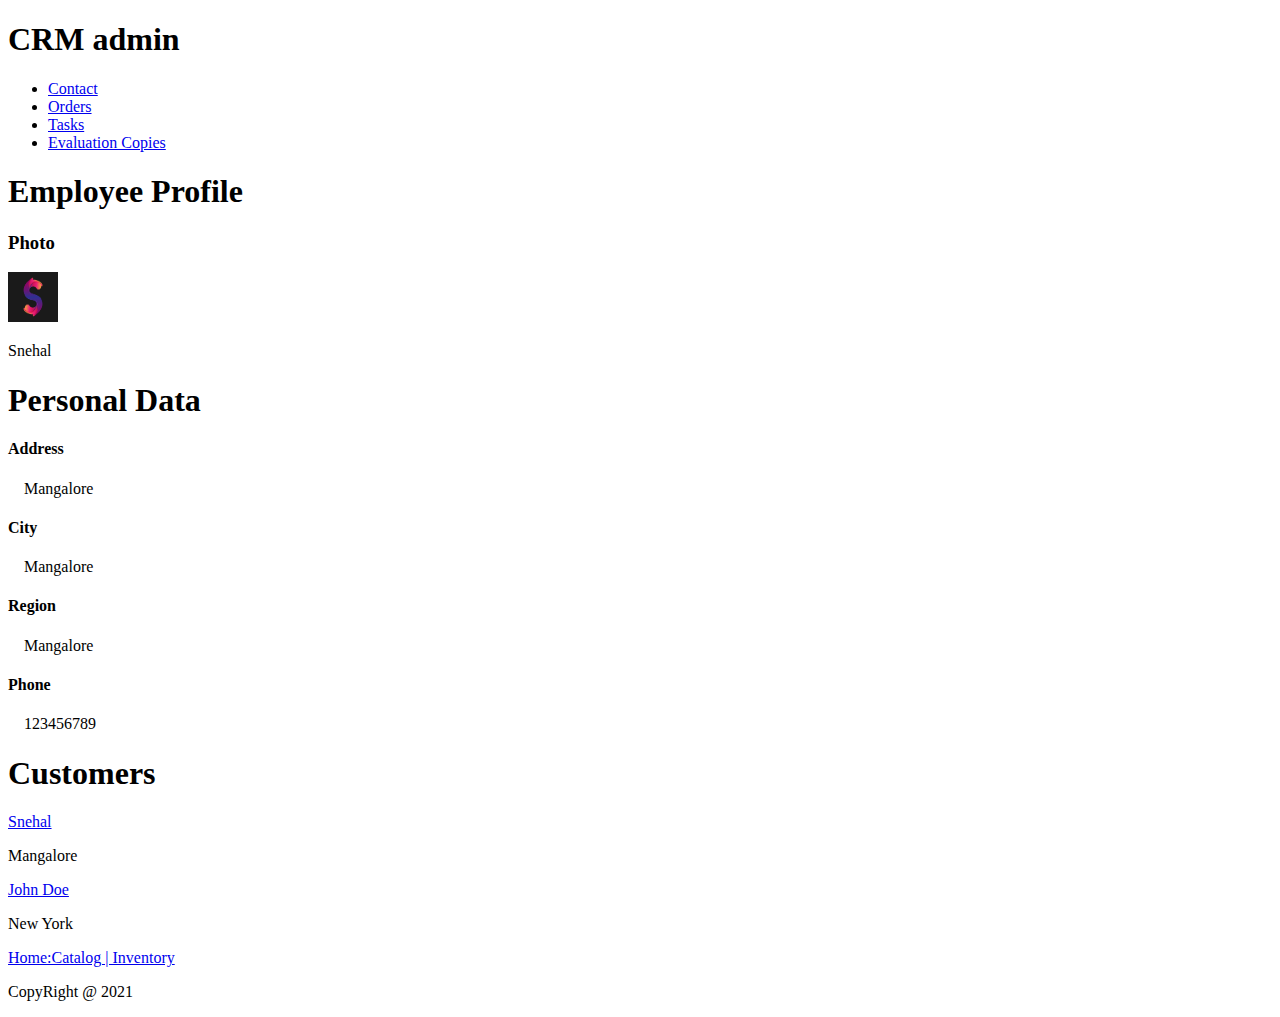
<file: index.html>
<!DOCTYPE html>
<html lang="en">

<head>
    <meta charset="UTF-8">
    <meta http-equiv="X-UA-Compatible" content="IE=edge">
    <meta name="viewport" content="width=device-width, initial-scale=1.0">
    <title>CRM Admin</title>

    <!-- <link rel="stylesheet" href="css/style.css"> -->
    <!-- <link rel="text/javascript" href="js/main.js"> -->
</head>

<body>
    <header>

        <h1>CRM admin</h1>
        <nav role="navigation" id="nav">
            <ul class="nav-ele">
                <li><a href="#">Contact</a> </li>
                <li><a href="#">Orders</a></li>
                <li><a href="#">Tasks</a></li>
                <li><a href="#">Evaluation Copies</a></li>
            </ul>
        </nav>
    </header>

    <section>
        <h1>Employee Profile</h1>
        <h3>Photo</h3>
        <div class="section-right">
            <img src="images/s logo.png" style="width: 50px;height: 50px;" alt="logo_image">
            <p>Snehal</p>
        </div>
    </section>

    <section>
        <h1>Personal Data</h1>
        <div class="section-personal">
            <h4>Address</h4>
            <p>&emsp;Mangalore</p>
        </div>
        <div class="section-personal">
            <h4>City</h4>
            <p>&emsp;Mangalore</p>
        </div>
        <div class="section-personal">
            <h4>Region</h4>
            <p>&emsp;Mangalore</p>
        </div>
        <div class="section-personal">
            <h4>Phone</h4>
            <p>&emsp;123456789</p>
        </div>
    </section>

    <section>
        <h1>Customers</h1>
        <p><a href="#">Snehal</a></p>
        <p>Mangalore</p>
        <p><a href="#">John Doe</a></p>
        <p>New York</p>

    </section>

    <footer>
        <p><a href="#nav">Home:Catalog | Inventory</a></p>
        <p>CopyRight @ 2021</p>
    </footer>
</body>

</html>
</file>
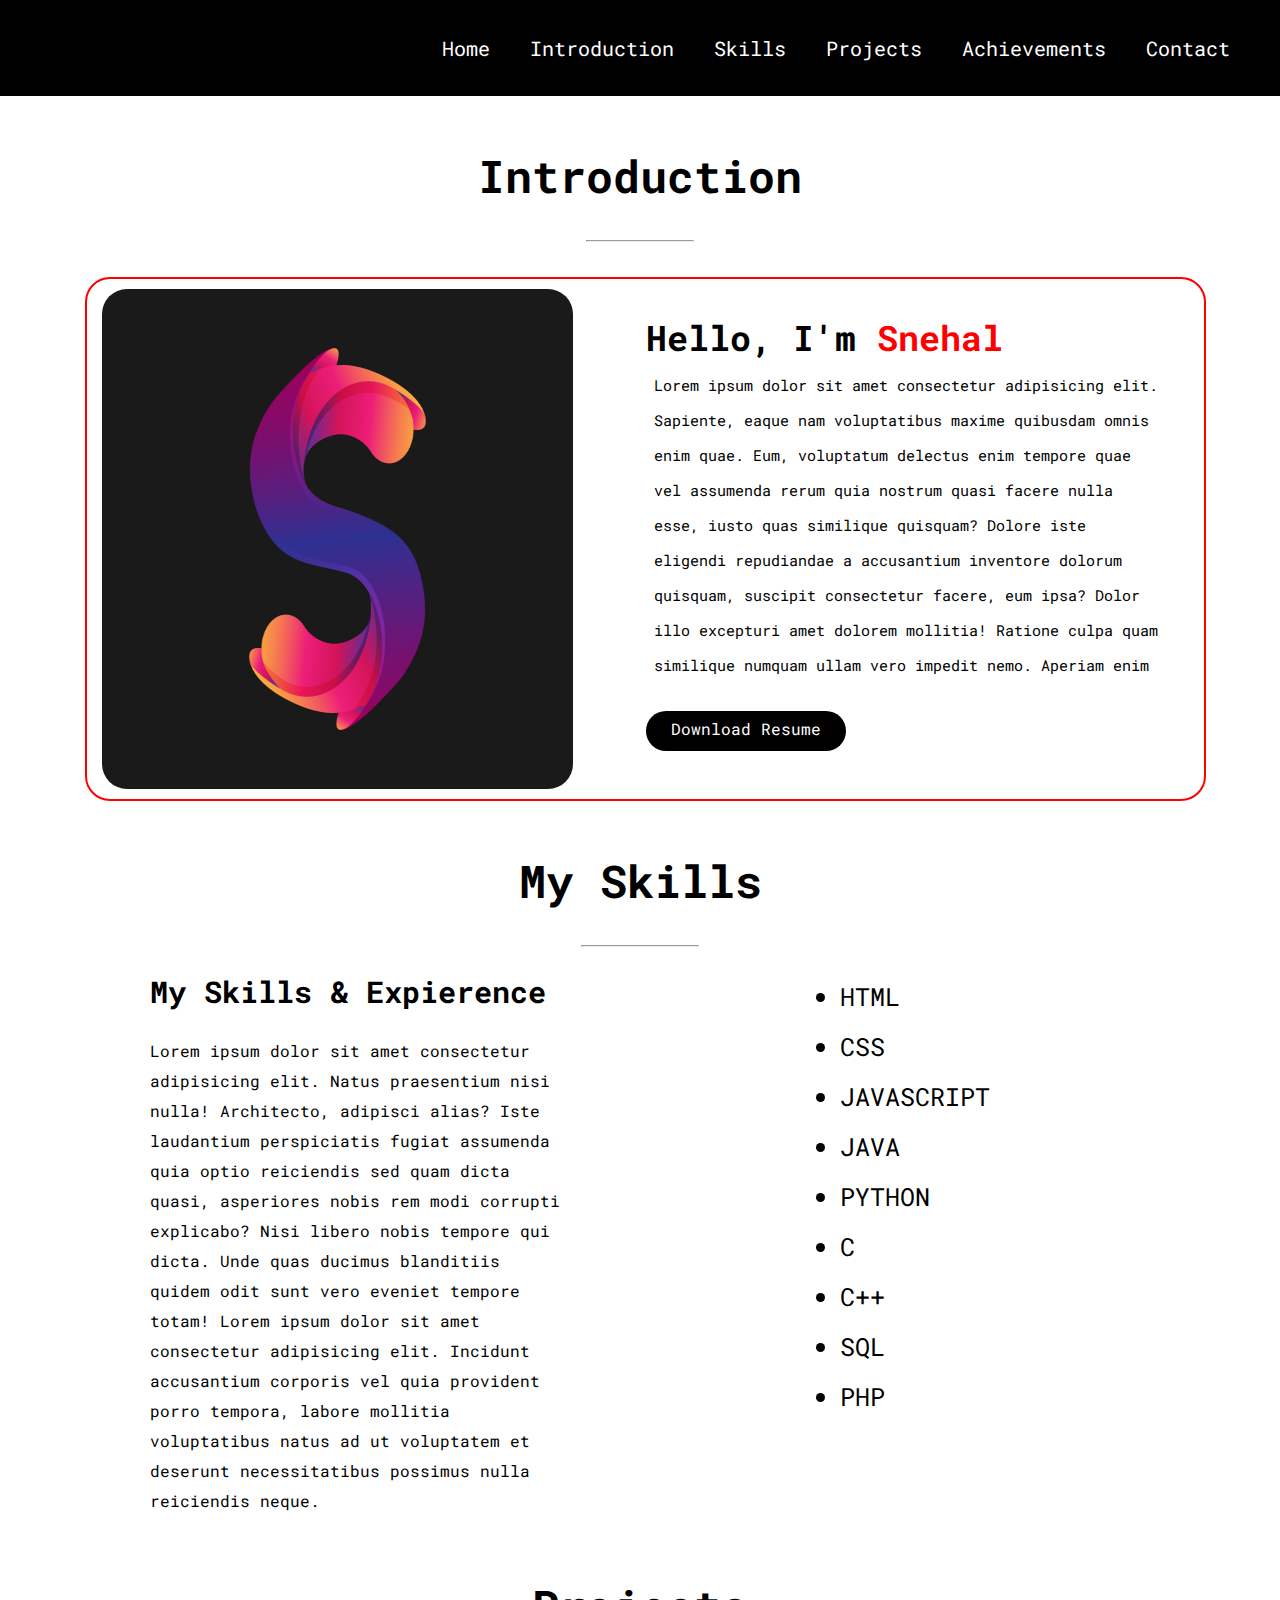
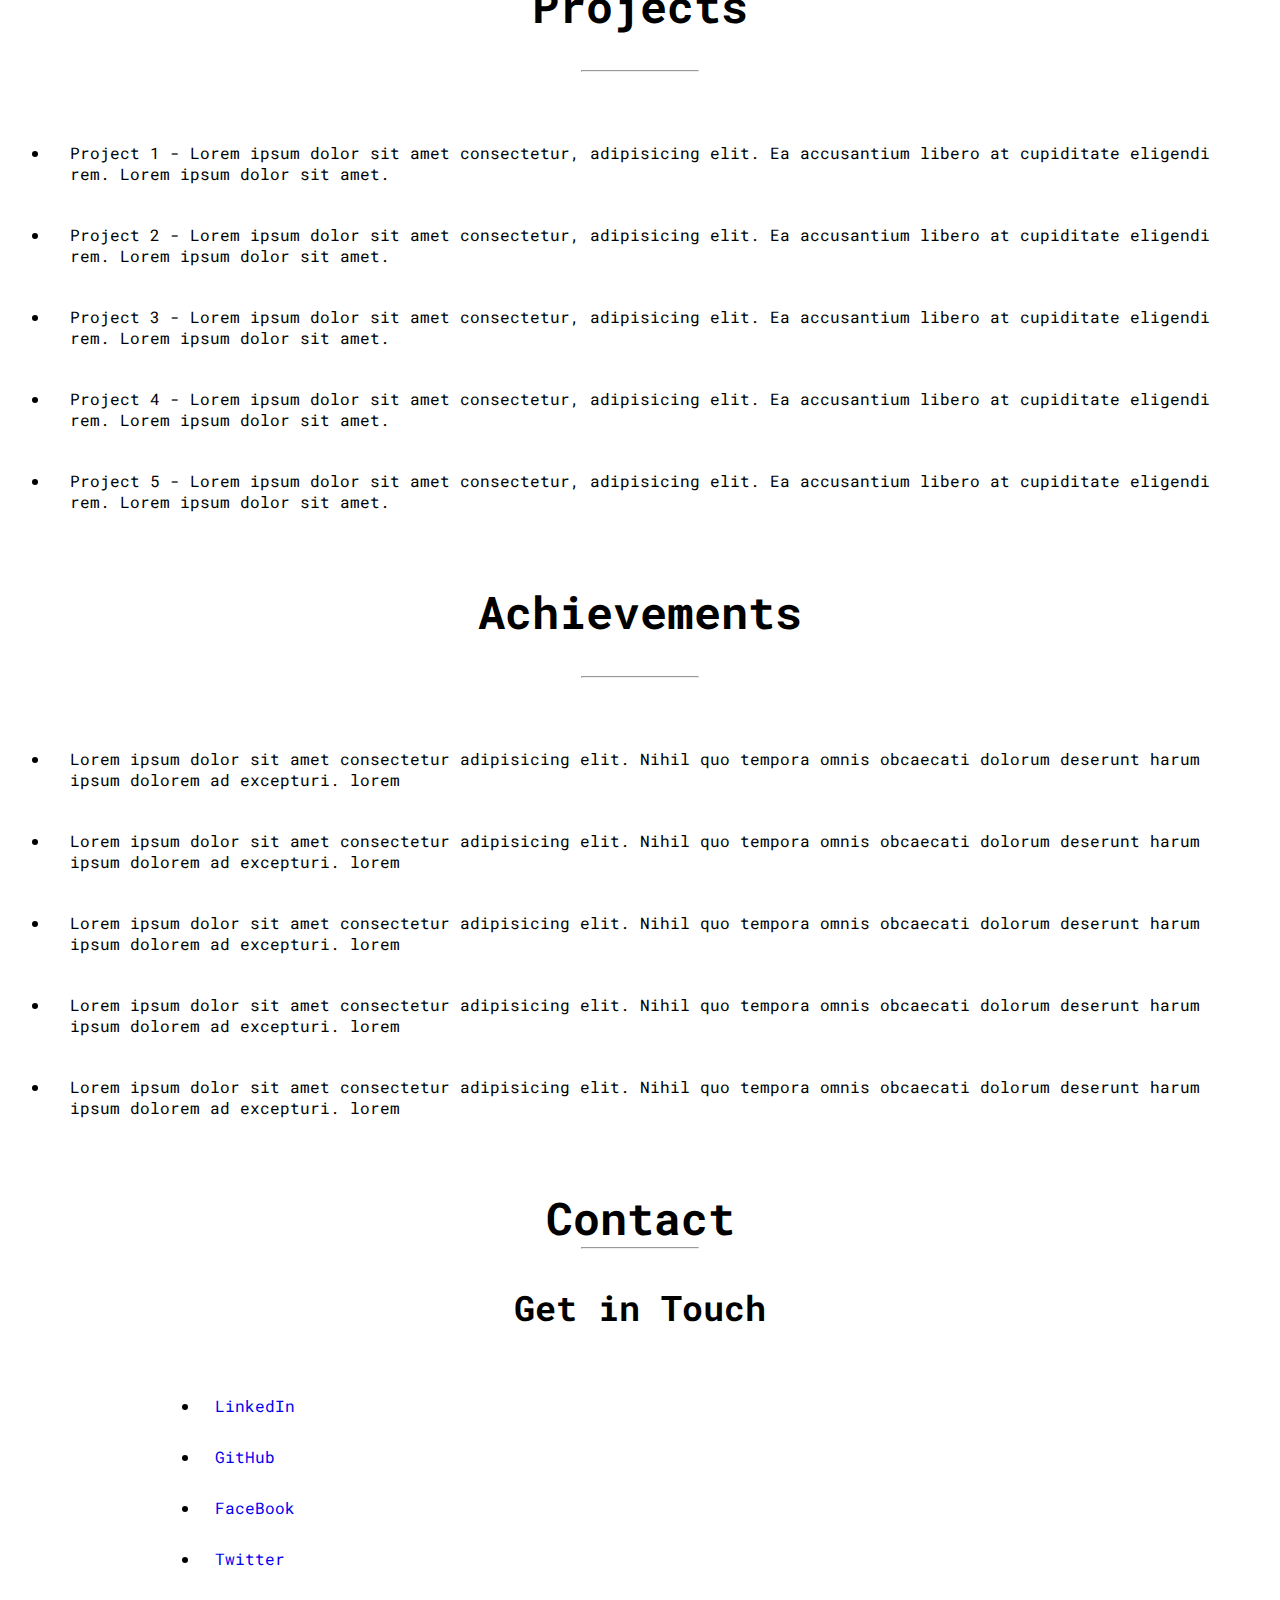
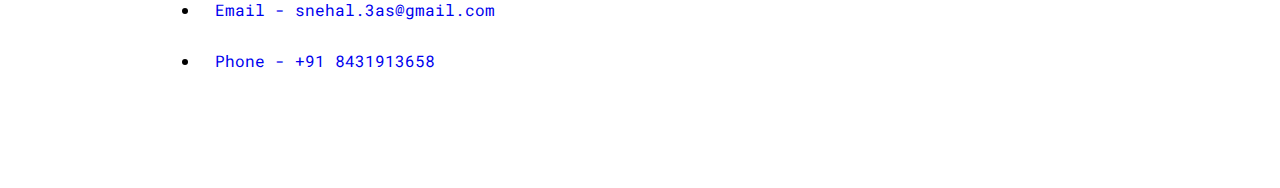
<file: portfolio/index.html>
<!DOCTYPE html>
<html lang="en">

<head>
    <meta charset="UTF-8">
    <meta http-equiv="X-UA-Compatible" content="IE=edge">
    <meta name="viewport" content="width=device-width, initial-scale=1.0">
    <title>Portfolio</title>
    <link rel="stylesheet" href="style.css">
</head>

<body>
    <nav>
        <ul>
            <li><a href="#">Home</a> </li>
            <li><a href="#intro">Introduction</a></li>
            <li><a href="#skills">Skills</a></li>
            <li><a href="#proj">Projects</a></li>
            <li><a href="#achiv">Achievements</a></li>
            <li><a href="#con">Contact</a></li>
        </ul>
    </nav>

    <section id="intro">

        <h1>Introduction</h1>
        <hr>
        <div class="main">

            <div class="left">
                <img src="images/logo.png" alt="image">
            </div>
            <div class="right">
                <h2>Hello, I'm <span> Snehal</span> </h2>
                <p>Lorem ipsum dolor sit amet consectetur adipisicing elit. Sapiente, eaque nam voluptatibus maxime
                    quibusdam omnis enim quae. Eum, voluptatum delectus enim tempore quae vel assumenda rerum quia
                    nostrum quasi facere nulla esse, iusto quas similique quisquam? Dolore iste eligendi repudiandae a
                    accusantium inventore dolorum quisquam, suscipit consectetur facere, eum ipsa? Dolor illo excepturi
                    amet dolorem mollitia! Ratione culpa quam similique numquam ullam vero impedit nemo. Aperiam enim
                </p>
                <div id="resume">

                    <a href="#">Download Resume</a>
                </div>
            </div>
        </div>
    </section>

    <section id="skills">
        <h1>My Skills</h1>
        <hr>
        <div class="skills">

            <div class="skill-left">
                <h2>My Skills & Expierence</h2>
                <p>Lorem ipsum dolor sit amet consectetur adipisicing elit. Natus praesentium nisi nulla! Architecto,
                    adipisci alias? Iste laudantium perspiciatis fugiat assumenda quia optio reiciendis sed quam dicta
                    quasi, asperiores nobis rem modi corrupti explicabo? Nisi libero nobis tempore qui dicta. Unde quas
                    ducimus blanditiis quidem odit sunt vero eveniet tempore totam! Lorem ipsum dolor sit amet
                    consectetur adipisicing elit. Incidunt accusantium corporis vel quia provident porro tempora, labore
                    mollitia voluptatibus natus ad ut voluptatem et deserunt necessitatibus possimus nulla reiciendis
                    neque. </p>
            </div>
            <div class="skill-right">
                <li>HTML</li>
                <li>CSS</li>
                <li>JAVASCRIPT</li>
                <li>JAVA</li>
                <li>PYTHON</li>
                <li>C</li>
                <li>C++</li>
                <li>SQL</li>
                <li>PHP</li>
            </div>
        </div>
    </section>

    <section id="proj">
        <h1>Projects</h1>
        <hr>
        <div class="projects">
            <li>Project 1 - Lorem ipsum dolor sit amet consectetur, adipisicing elit. Ea accusantium libero at
                cupiditate eligendi rem. Lorem ipsum dolor sit amet.</li>
            <li>Project 2 - Lorem ipsum dolor sit amet consectetur, adipisicing elit. Ea accusantium libero at
                cupiditate eligendi rem. Lorem ipsum dolor sit amet.</li>
            <li>Project 3 - Lorem ipsum dolor sit amet consectetur, adipisicing elit. Ea accusantium libero at
                cupiditate eligendi rem. Lorem ipsum dolor sit amet.</li>
            <li>Project 4 - Lorem ipsum dolor sit amet consectetur, adipisicing elit. Ea accusantium libero at
                cupiditate eligendi rem. Lorem ipsum dolor sit amet.</li>
            <li>Project 5 - Lorem ipsum dolor sit amet consectetur, adipisicing elit. Ea accusantium libero at
                cupiditate eligendi rem. Lorem ipsum dolor sit amet.</li>
        </div>

    </section>

    <section id="achiv">
        <h1>Achievements</h1>
        <hr>
        <div class="achiv">
            <li>Lorem ipsum dolor sit amet consectetur adipisicing elit. Nihil quo tempora omnis obcaecati dolorum
                deserunt harum ipsum dolorem ad excepturi. lorem </li>
            <li>Lorem ipsum dolor sit amet consectetur adipisicing elit. Nihil quo tempora omnis obcaecati dolorum
                deserunt harum ipsum dolorem ad excepturi. lorem </li>
            <li>Lorem ipsum dolor sit amet consectetur adipisicing elit. Nihil quo tempora omnis obcaecati dolorum
                deserunt harum ipsum dolorem ad excepturi. lorem </li>
            <li>Lorem ipsum dolor sit amet consectetur adipisicing elit. Nihil quo tempora omnis obcaecati dolorum
                deserunt harum ipsum dolorem ad excepturi. lorem </li>
            <li>Lorem ipsum dolor sit amet consectetur adipisicing elit. Nihil quo tempora omnis obcaecati dolorum
                deserunt harum ipsum dolorem ad excepturi. lorem </li>
        </div>
    </section>



    <footer id="con">
        <h1>Contact</h1>
        <hr>
        <h2>Get in Touch</h2>
        <div class="footer-ele">

            <li><a href="#">LinkedIn</a> </li>
            <li><a href="#">GitHub</a> </li>
            <li><a href="#">FaceBook</a> </li>
            <li><a href="#">Twitter</a> </li>
            <li><a href="#">Email - snehal.3as@gmail.com</a> </li>
            <li><a href="#">Phone - +91 8431913658</a> </li>
        </div>

    </footer>

</body>

</html>
</file>
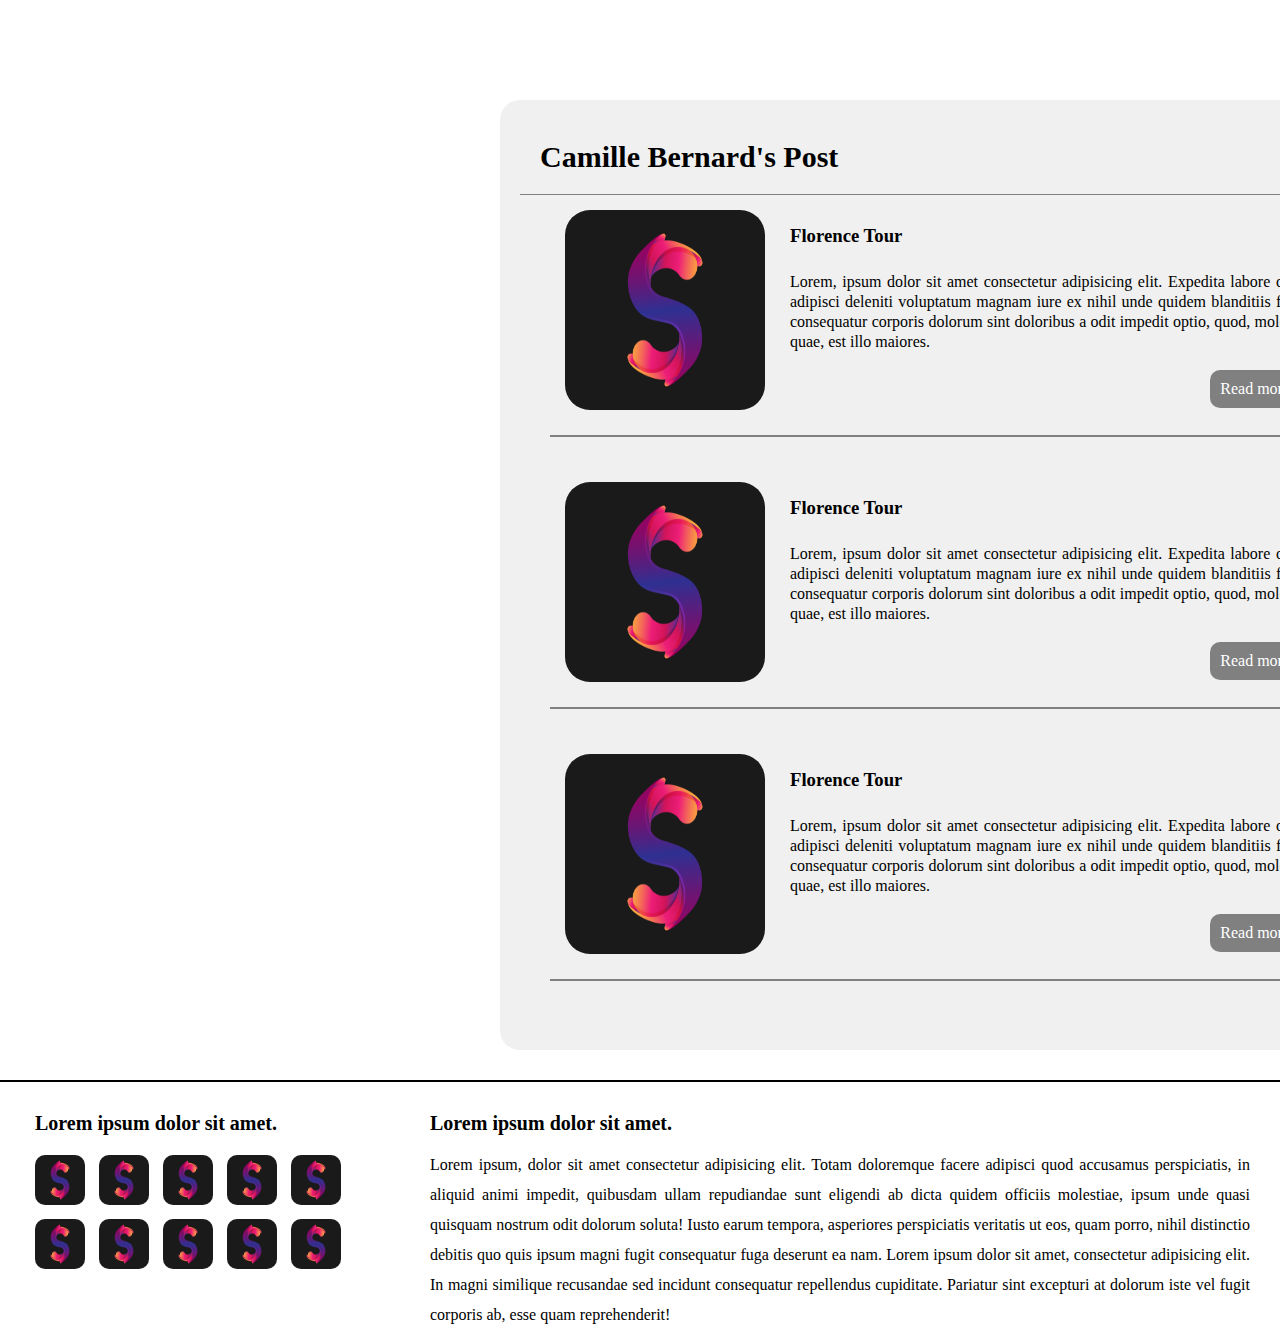
<file: assignment1.html>
<!DOCTYPE html>
<html lang="en">

<head>
    <meta charset="UTF-8">
    <meta http-equiv="X-UA-Compatible" content="IE=edge">
    <meta name="viewport" content="width=device-width, initial-scale=1.0">
    <title>Assignment - 01</title>
    <link rel="stylesheet" href="css/assignment1.css">
</head>

<body>
    <article>
        <h2>Camille Bernard's Post</h2>
        <div>
            <figure>
                <img src="images/s_logo.png" alt="image">
            </figure>
            <div class="side-right">
                <h3>Florence Tour</h3>
                <p>Lorem, ipsum dolor sit amet consectetur adipisicing elit. Expedita labore omnis adipisci deleniti
                    voluptatum magnam iure ex nihil unde quidem blanditiis facere consequatur corporis dolorum sint
                    doloribus a odit impedit optio, quod, molestias quae, est illo maiores.</p>
            </div>

            <a href="assignment1.html">Read more</a>

        </div>
        <div>
            <figure>
                <img src="images/s_logo.png" alt="image">
            </figure>
            <div class="side-right">
                <h3>Florence Tour</h3>
                <p>Lorem, ipsum dolor sit amet consectetur adipisicing elit. Expedita labore omnis adipisci deleniti
                    voluptatum magnam iure ex nihil unde quidem blanditiis facere consequatur corporis dolorum sint
                    doloribus a odit impedit optio, quod, molestias quae, est illo maiores.</p>
            </div>

            <a href="assignment1.html">Read more</a>

        </div>
        <div>
            <figure>
                <img src="images/s_logo.png" alt="image">
            </figure>
            <div class="side-right">
                <h3>Florence Tour</h3>
                <p>Lorem, ipsum dolor sit amet consectetur adipisicing elit. Expedita labore omnis adipisci deleniti
                    voluptatum magnam iure ex nihil unde quidem blanditiis facere consequatur corporis dolorum sint
                    doloribus a odit impedit optio, quod, molestias quae, est illo maiores.</p>
            </div>


            <a href="assignment1.html">Read more</a>

        </div>
    </article>
    <footer>
        <div class="left">
            <h4>Lorem ipsum dolor sit amet.</h4>
            <ul>
                <li><img src="images/s_logo.png" alt=""></li>
                <li><img src="images/s_logo.png" alt=""></li>
                <li><img src="images/s_logo.png" alt=""></li>
                <li><img src="images/s_logo.png" alt=""></li>
                <li><img src="images/s_logo.png" alt=""></li>
            </ul>
            <ul>
                <li><img src="images/s_logo.png" alt=""></li>
                <li><img src="images/s_logo.png" alt=""></li>
                <li><img src="images/s_logo.png" alt=""></li>
                <li><img src="images/s_logo.png" alt=""></li>
                <li><img src="images/s_logo.png" alt=""></li>
            </ul>
        </div>
        <div class="right">
            <h4>Lorem ipsum dolor sit amet.</h4>
            <p>Lorem ipsum, dolor sit amet consectetur adipisicing elit. Totam doloremque facere adipisci quod accusamus perspiciatis, in aliquid animi impedit, quibusdam ullam repudiandae sunt eligendi ab dicta quidem officiis molestiae, ipsum unde quasi quisquam nostrum odit dolorum soluta! Iusto earum tempora, asperiores perspiciatis veritatis ut eos, quam porro, nihil distinctio debitis quo quis ipsum magni fugit consequatur fuga deserunt ea nam. Lorem ipsum dolor sit amet, consectetur adipisicing elit. In magni similique recusandae sed incidunt consequatur repellendus cupiditate. Pariatur sint excepturi at dolorum iste vel fugit corporis ab, esse quam reprehenderit!</p>
        </div>
    </footer>
</body>

</html>
</file>
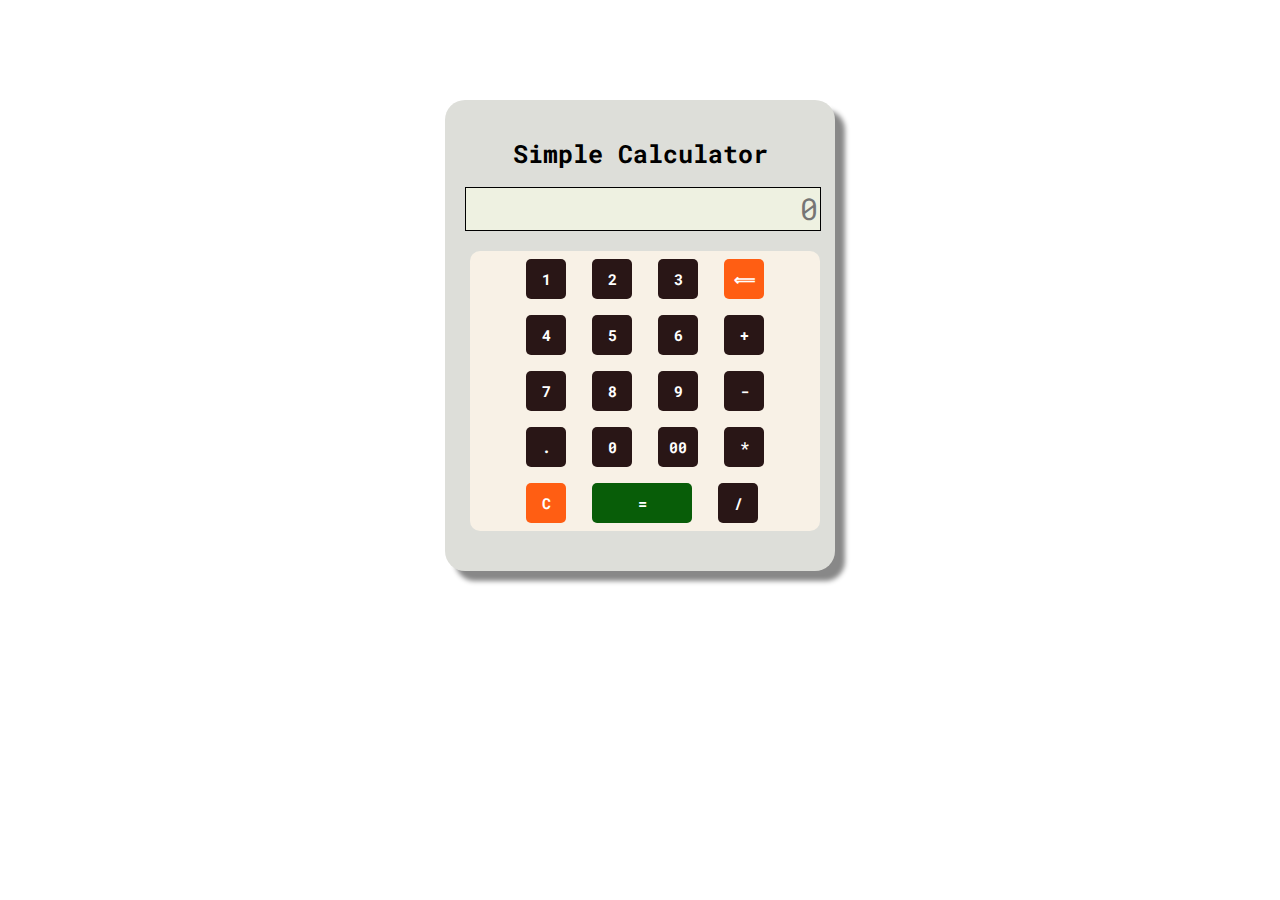
<file: calculator.html>
<!DOCTYPE html>
<html>

<head>
    <title>Simple Calculator</title>
    <meta name="description" />
    <link rel="stylesheet" type="text/css" href="css/calculator.css">
    <script type="text/javascript" src="js/calculator.js"></script>
</head>

<body>

    <div class="container">
        <div class="calc-container">

            <h1>Simple Calculator</h1>

            <input id="box" value="" type="text" placeholder="0"><br/>

            <div class="btn-container">
                <div class="row">
                    <button class="btn" onclick="shownum_display('1')"><strong>1</strong></button>
                    <button class="btn" onclick="shownum_display('2')"><strong>2</strong></button>
                    <button class="btn" onclick="shownum_display('3')"><strong>3</strong></button>
                    <button class="btn cbtn" onclick="delete_num()"><strong>⟸</strong></button>
                </div>
                <div class="row">
                    <button class="btn" onclick="shownum_display('4')"><strong>4</strong></button>
                    <button class="btn" onclick="shownum_display('5')"><strong>5</strong></button>
                    <button class="btn" onclick="shownum_display('6')"><strong>6</strong></button>
                    <button class="btn" onclick="shownum_display('+')"><strong>+</strong></button>
                </div>
                <div class="row">
                    <button class="btn" onclick="shownum_display('7')"><strong>7</strong></button>
                    <button class="btn" onclick="shownum_display('8')"><strong>8</strong></button>
                    <button class="btn" onclick="shownum_display('9')"><strong>9</strong></button>
                    <button class="btn" onclick="shownum_display('-')"><strong>-</strong></button>
                </div>
                <div class="row">
                    <button class="btn" onclick="shownum_display('.')"><strong>.</strong></button>
                    <button class="btn" onclick="shownum_display('0')"><strong>0</strong></button>
                    <button class="btn" onclick="shownum_display('00')"><strong>00</strong></button>
                    <button class="btn" onclick="shownum_display('*')"><strong>*</strong></button>

                </div>
                <div class="row">
                    <button class="btn cbtn" onclick="clear_btn()"><strong>C</strong></button>
                    <button class="btn solvebtn" onclick="solve_result()"><strong>=</strong></button>
                    <button class="btn" onclick="shownum_display('/')"><strong>/</strong></button>
                </div>

            </div>


        </div>
    </div>

</body>

</html>
</file>
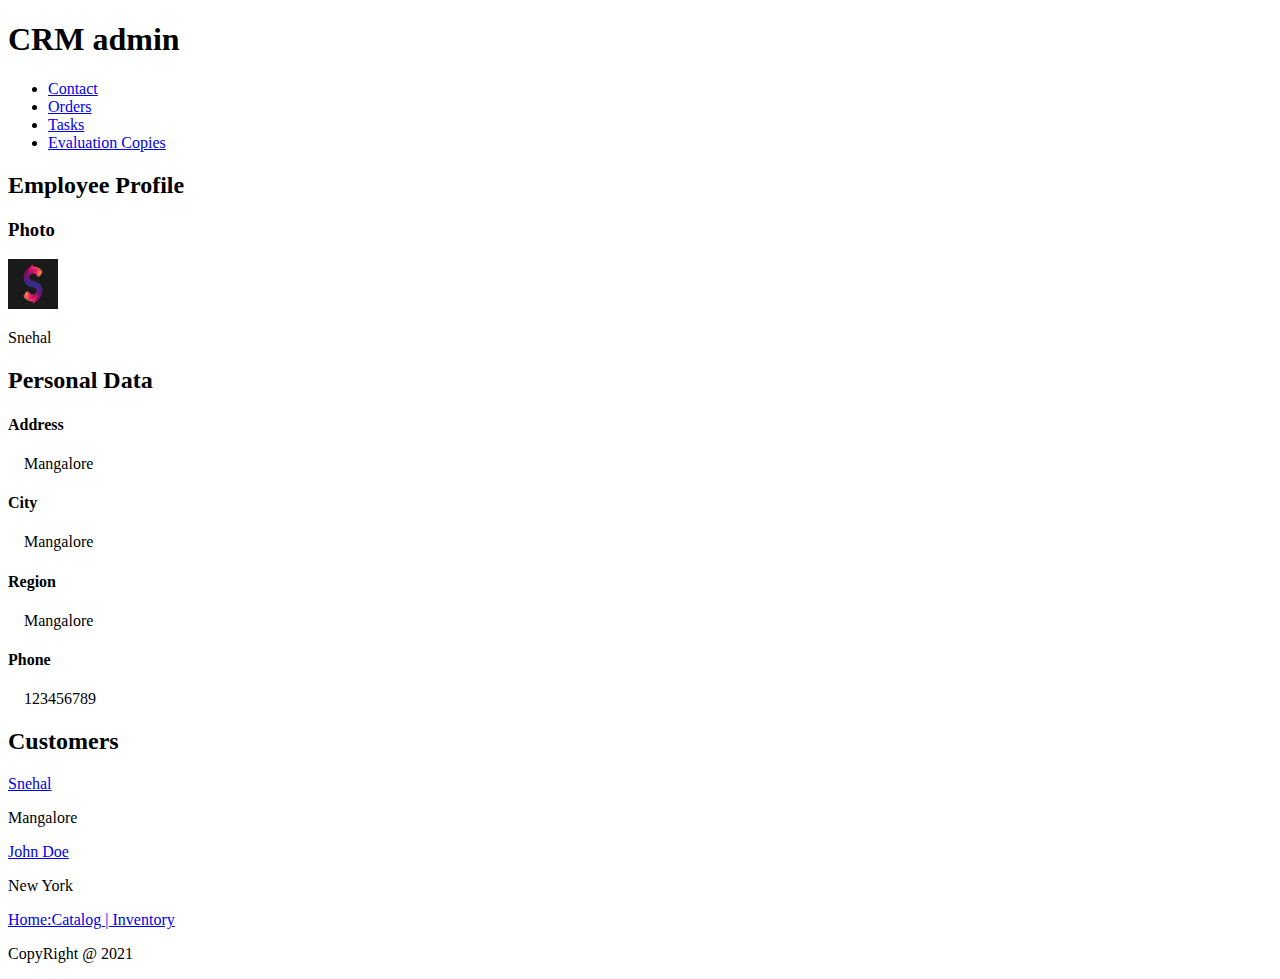
<file: first.html>
<!DOCTYPE html>
<html lang="en">

<head>
    <meta charset="UTF-8">
    <meta http-equiv="X-UA-Compatible" content="IE=edge">
    <meta name="viewport" content="width=device-width, initial-scale=1.0">
    <title>CRM Admin</title>

    <!-- <link rel="stylesheet" href="css/style.css"> -->
    <!-- <link rel="text/javascript" href="js/main.js"> -->
</head>

<body>
    <header>

        <h1>CRM admin</h1>
        <nav >
            <ul class="nav-ele">
                <li><a href="#">Contact</a> </li>
                <li><a href="#">Orders</a></li>
                <li><a href="#">Tasks</a></li>
                <li><a href="#">Evaluation Copies</a></li>
            </ul>
        </nav>
    </header>

    <section>
        <h2>Employee Profile</h2>
        <h3>Photo</h3>
        <div class="section-right">
            <img src="images/s_logo.png" style="width: 50px;height: 50px;" alt="logo_image">
            <p>Snehal</p>
        </div>
    </section>

    <section>
        <h2>Personal Data</h2>
        <div class="section-personal">
            <h4>Address</h4>
            <p>&emsp;Mangalore</p>
        </div>
        <div class="section-personal">
            <h4>City</h4>
            <p>&emsp;Mangalore</p>
        </div>
        <div class="section-personal">
            <h4>Region</h4>
            <p>&emsp;Mangalore</p>
        </div>
        <div class="section-personal">
            <h4>Phone</h4>
            <p>&emsp;123456789</p>
        </div>
    </section>

    <section>
        <h2>Customers</h2>
        <p><a href="#">Snehal</a></p>
        <p>Mangalore</p>
        <p><a href="#">John Doe</a></p>
        <p>New York</p>

    </section>

    <footer>
        <p><a href="#nav">Home:Catalog | Inventory</a></p>
        <p>CopyRight @ 2021</p>
    </footer>
</body>

</html>
</file>
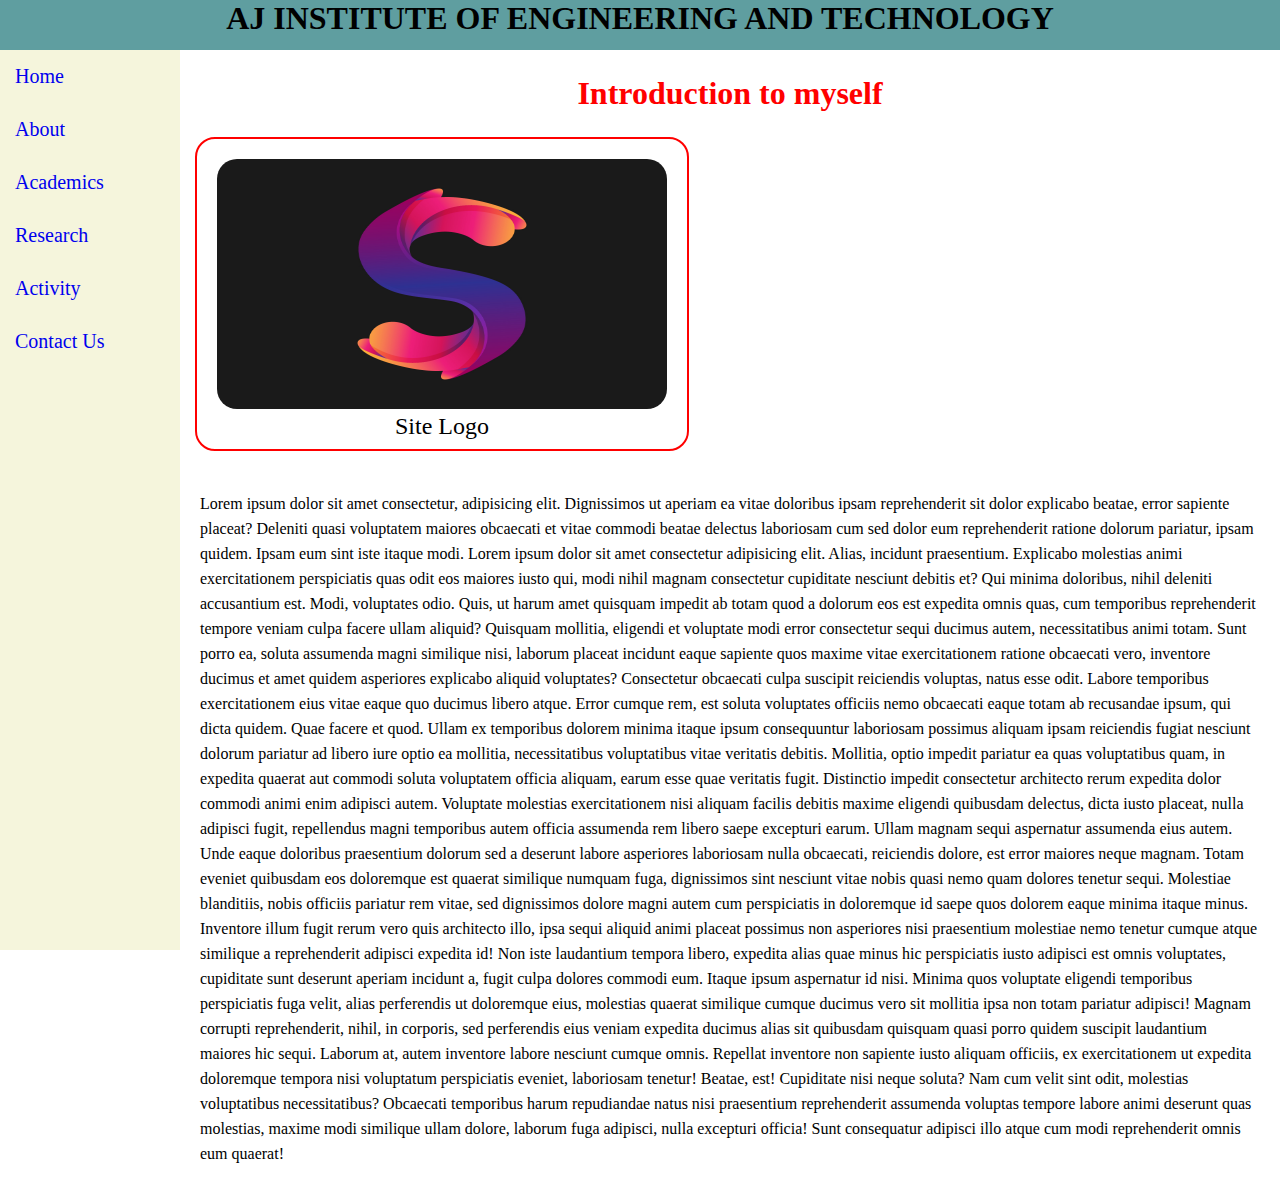
<file: grid.html>
<!DOCTYPE html>
<html lang="en">
<head>
    <meta charset="UTF-8">
    <meta http-equiv="X-UA-Compatible" content="IE=edge">
    <meta name="viewport" content="width=device-width, initial-scale=1.0">
    <title>Grid</title>
    <link rel="stylesheet" href="css/grid.css">
</head>
<body>
    <header>
        <h1>AJ INSTITUTE OF ENGINEERING AND TECHNOLOGY</h1>
    </header>
    <div class="entire-body">
        <nav>
            <ul>
                <li><a href="#">Home</a></li>
                <li><a href="#">About</a></li>
                <li><a href="#">Academics</a></li>
                <li><a href="#">Research</a></li>
                <li><a href="#">Activity</a></li>
                <li><a href="#">Contact Us</a></li>
            </ul>
        </nav>
    </div>
    <div class="main">
        <h2>Introduction to myself</h2>
        <figure>
            <img src="./images/s_logo.png" alt="S logo">
            <figcaption>Site Logo</figcaption>
        </figure>
        <p>
            Lorem ipsum dolor sit amet consectetur, adipisicing elit. Dignissimos ut aperiam ea vitae doloribus ipsam reprehenderit sit dolor explicabo beatae, error sapiente placeat? Deleniti quasi voluptatem maiores obcaecati et vitae commodi beatae delectus laboriosam cum sed dolor eum reprehenderit ratione dolorum pariatur, ipsam quidem. Ipsam eum sint iste itaque modi.
            Lorem ipsum dolor sit amet consectetur adipisicing elit. Alias, incidunt praesentium. Explicabo molestias animi exercitationem perspiciatis quas odit eos maiores iusto qui, modi nihil magnam consectetur cupiditate nesciunt debitis et? Qui minima doloribus, nihil deleniti accusantium est. Modi, voluptates odio. Quis, ut harum amet quisquam impedit ab totam quod a dolorum eos est expedita omnis quas, cum temporibus reprehenderit tempore veniam culpa facere ullam aliquid? Quisquam mollitia, eligendi et voluptate modi error consectetur sequi ducimus autem, necessitatibus animi totam. Sunt porro ea, soluta assumenda magni similique nisi, laborum placeat incidunt eaque sapiente quos maxime vitae exercitationem ratione obcaecati vero, inventore ducimus et amet quidem asperiores explicabo aliquid voluptates? Consectetur obcaecati culpa suscipit reiciendis voluptas, natus esse odit. Labore temporibus exercitationem eius vitae eaque quo ducimus libero atque. Error cumque rem, est soluta voluptates officiis nemo obcaecati eaque totam ab recusandae ipsum, qui dicta quidem. Quae facere et quod. Ullam ex temporibus dolorem minima itaque ipsum consequuntur laboriosam possimus aliquam ipsam reiciendis fugiat nesciunt dolorum pariatur ad libero iure optio ea mollitia, necessitatibus voluptatibus vitae veritatis debitis. Mollitia, optio impedit pariatur ea quas voluptatibus quam, in expedita quaerat aut commodi soluta voluptatem officia aliquam, earum esse quae veritatis fugit. Distinctio impedit consectetur architecto rerum expedita dolor commodi animi enim adipisci autem. Voluptate molestias exercitationem nisi aliquam facilis debitis maxime eligendi quibusdam delectus, dicta iusto placeat, nulla adipisci fugit, repellendus magni temporibus autem officia assumenda rem libero saepe excepturi earum. Ullam magnam sequi aspernatur assumenda eius autem. Unde eaque doloribus praesentium dolorum sed a deserunt labore asperiores laboriosam nulla obcaecati, reiciendis dolore, est error maiores neque magnam. Totam eveniet quibusdam eos doloremque est quaerat similique numquam fuga, dignissimos sint nesciunt vitae nobis quasi nemo quam dolores tenetur sequi. Molestiae blanditiis, nobis officiis pariatur rem vitae, sed dignissimos dolore magni autem cum perspiciatis in doloremque id saepe quos dolorem eaque minima itaque minus. Inventore illum fugit rerum vero quis architecto illo, ipsa sequi aliquid animi placeat possimus non asperiores nisi praesentium molestiae nemo tenetur cumque atque similique a reprehenderit adipisci expedita id! Non iste laudantium tempora libero, expedita alias quae minus hic perspiciatis iusto adipisci est omnis voluptates, cupiditate sunt deserunt aperiam incidunt a, fugit culpa dolores commodi eum. Itaque ipsum aspernatur id nisi. Minima quos voluptate eligendi temporibus perspiciatis fuga velit, alias perferendis ut doloremque eius, molestias quaerat similique cumque ducimus vero sit mollitia ipsa non totam pariatur adipisci! Magnam corrupti reprehenderit, nihil, in corporis, sed perferendis eius veniam expedita ducimus alias sit quibusdam quisquam quasi porro quidem suscipit laudantium maiores hic sequi. Laborum at, autem inventore labore nesciunt cumque omnis. Repellat inventore non sapiente iusto aliquam officiis, ex exercitationem ut expedita doloremque tempora nisi voluptatum perspiciatis eveniet, laboriosam tenetur! Beatae, est! Cupiditate nisi neque soluta? Nam cum velit sint odit, molestias voluptatibus necessitatibus? Obcaecati temporibus harum repudiandae natus nisi praesentium reprehenderit assumenda voluptas tempore labore animi deserunt quas molestias, maxime modi similique ullam dolore, laborum fuga adipisci, nulla excepturi officia! Sunt consequatur adipisci illo atque cum modi reprehenderit omnis eum quaerat!
        </p>
    </div>
</body>
</html>
</file>
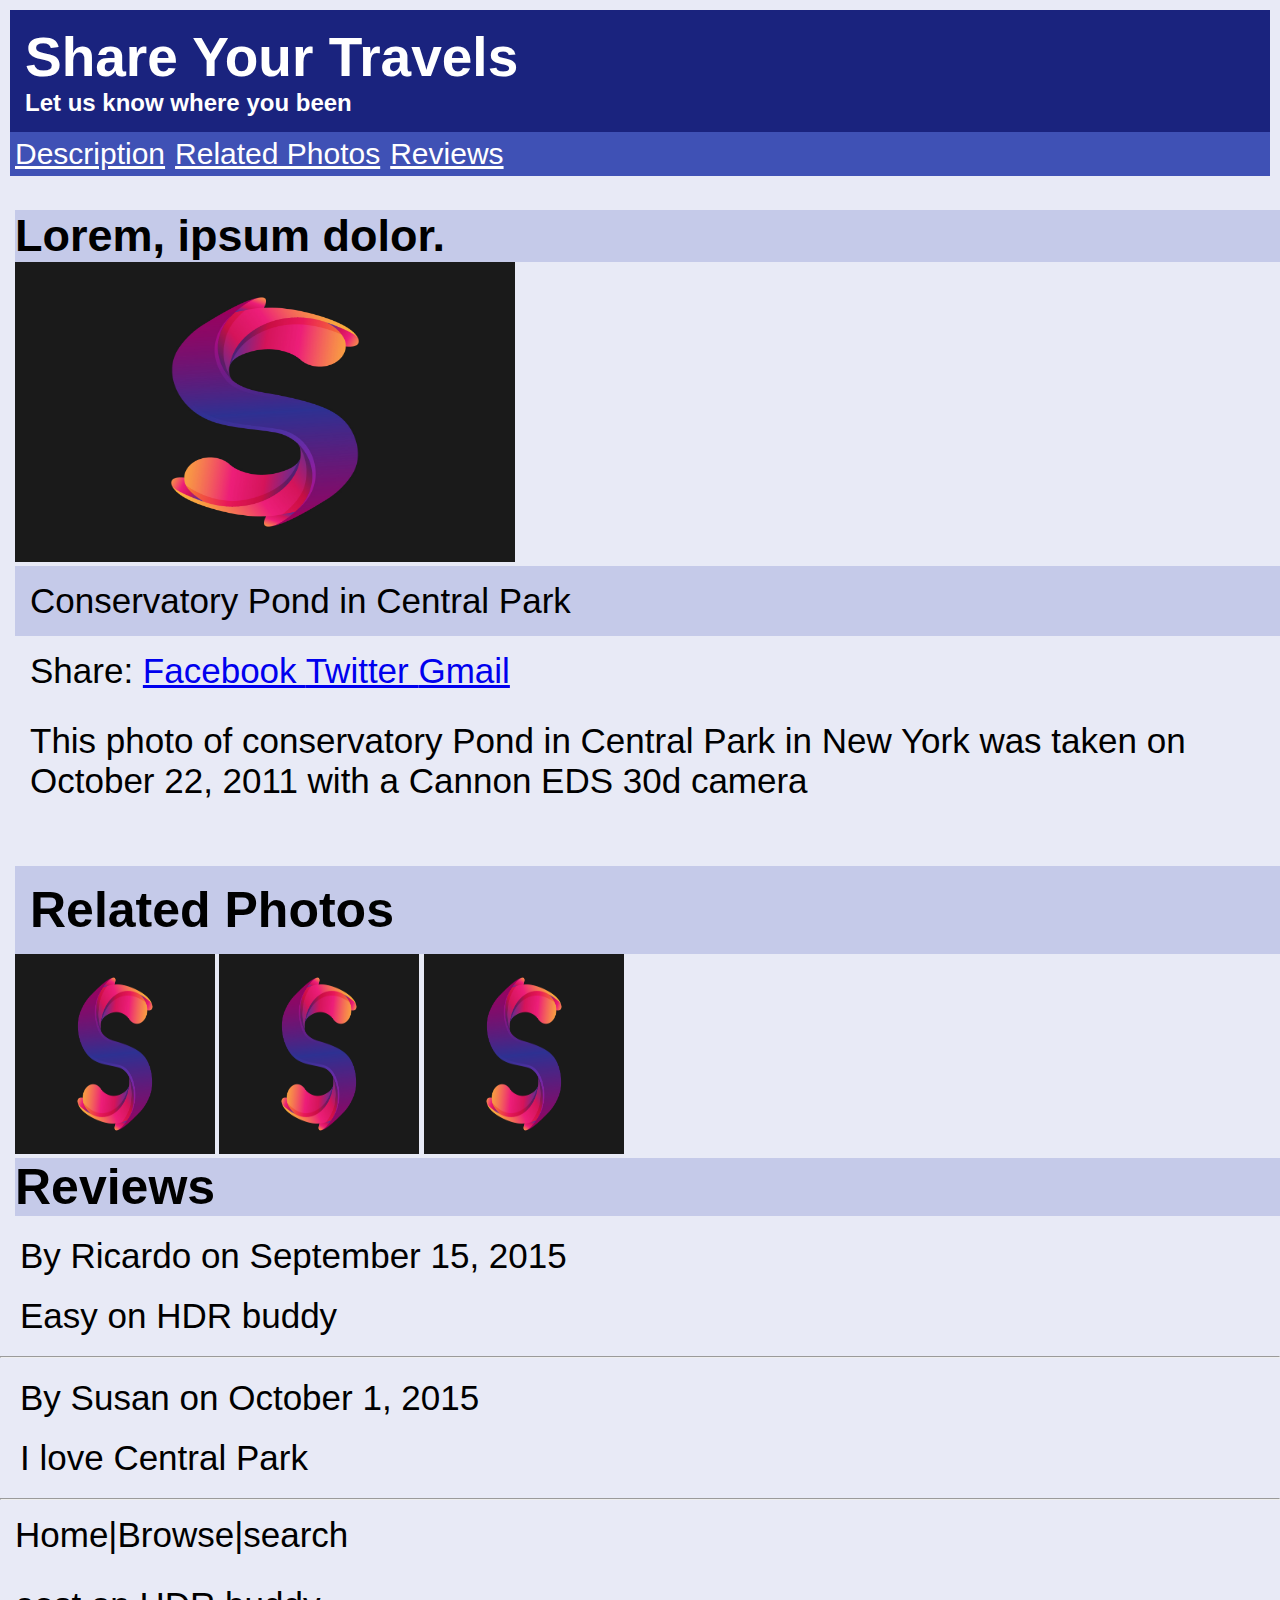
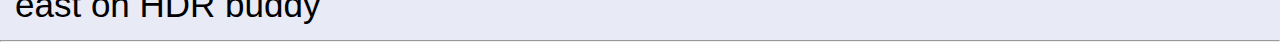
<file: second.html>
<!DOCTYPE html>
<html lang="en">

<head>
    <meta charset="UTF-8">
    <meta http-equiv="X-UA-Compatible" content="IE=edge">
    <meta name="viewport" content="width=device-width, initial-scale=1.0">
    <title>Travels</title>
    <link rel="stylesheet" href="css/second.css">
</head>

<body>
    <header>
        <div class="head-1">

            <h1>Share Your Travels</h1>
            <h2>Let us know where you been</h2>
        </div>
        <nav>
            <ul>
                <li><a href="#">Description</a> </li>
                <li><a href="#">Related Photos</a> </li>
                <li><a href="#">Reviews</a> </li>
            </ul>
        </nav>
    </header>

    <section class="img-section">
        <h1>Lorem, ipsum dolor.</h1>
        <img src="images/s_logo.png" alt="logo_image" style="width: 500px;height: 300px;">
        <p class="purple-color">Conservatory Pond in Central Park</p>
        <p>Share: <a href="https://www.facebook.com/"> Facebook </a> <a href="https://www.twitter.com/"> Twitter </a><a
                href="https://www.gmail.com/"> Gmail</a></p>

        <p>This photo of conservatory Pond in Central Park in New York was taken on October 22, 2011 with a Cannon EDS
            30d camera</p>
    </section>

    <section class="rel-topics">
        <h2 class="purple-color">Related Photos</h2>
        <img src="images/s_logo.png" alt="logo_image" style="width: 200px;height: 200px;">
        <img src="images/s_logo.png" alt="logo_image" style="width: 200px;height: 200px;">
        <img src="images/s_logo.png" alt="logo_image" style="width: 200px;height: 200px;">
    </section>

    <section class="reviews">
        <h2 class="purple-color">Reviews</h2>
        <p>By Ricardo on September 15, 2015</p>
        <p>Easy on HDR buddy</p>
        <hr>
        <p>By Susan on October 1, 2015</p>
        <p>I love Central Park</p>
        <hr>
    </section>

    <footer>
        <p id="link">Home|Browse|search</p>
        <p>east on HDR buddy</p>
        <hr>
    </footer>

</body>

</html>
</file>
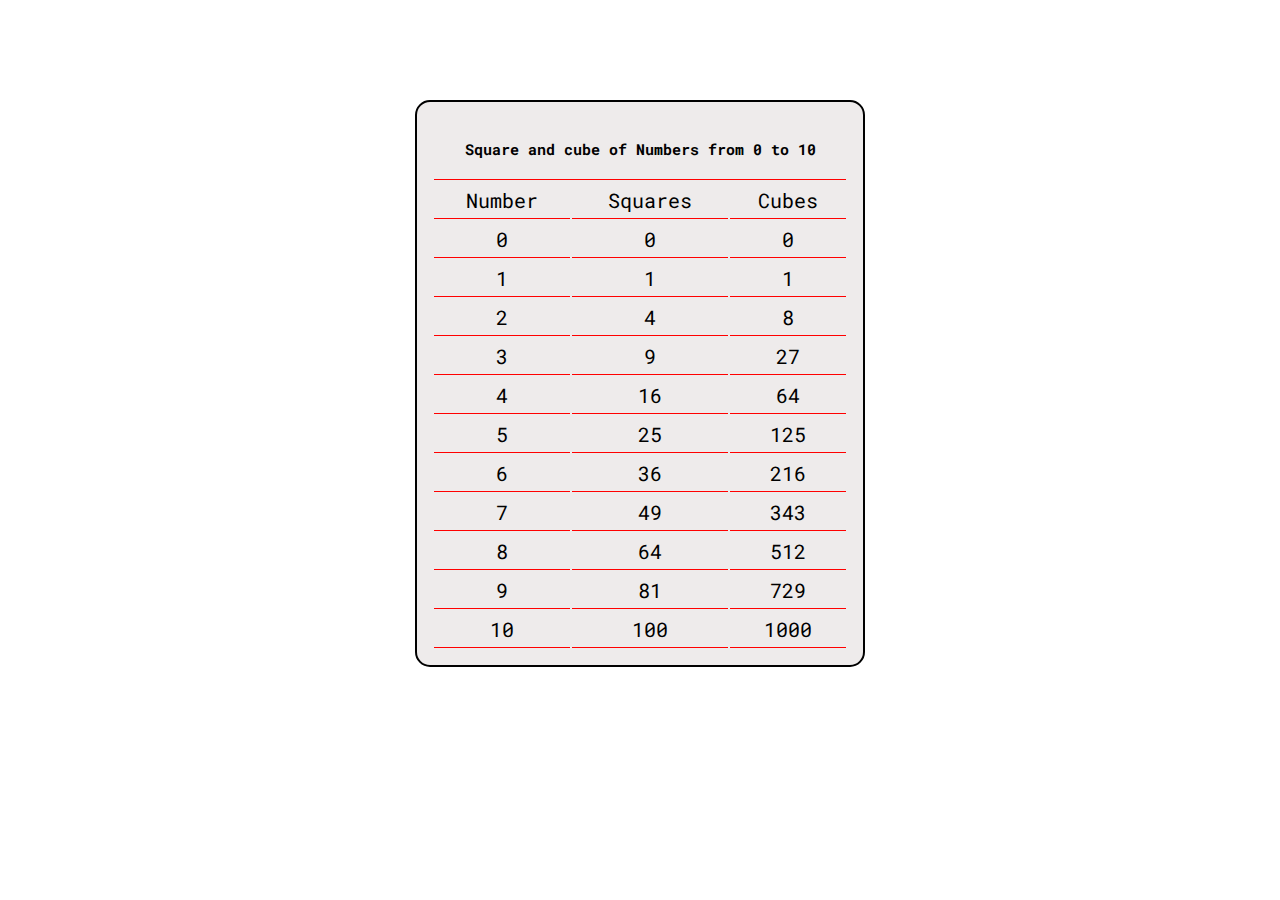
<file: sq_cub.html>
<!DOCTYPE html>
<html lang="en">
<head>
    <meta charset="UTF-8">
    <meta http-equiv="X-UA-Compatible" content="IE=edge">
    <meta name="viewport" content="width=device-width, initial-scale=1.0">
    <title>Squares and Cubes</title>
    <link rel="stylesheet" href="css/sq_cu.css">
</head>
<body>
    <table>
        <tr><td colspan="3"><h3>Square and cube of Numbers from 0 to 10</h3></td></tr>
        <tr>
            <td>Number</td>
            <td>Squares</td>
            <td>Cubes</td>
        </tr>
        <script>
            for (var n = 0; n <= 10; n++) {
                    document.write("<tr><td>" + n + "</td><td>" + n * n + "</td><td>" + n * n * n + "</td></tr>");
                }
        </script>
    </table>
</body>
</html>
</file>
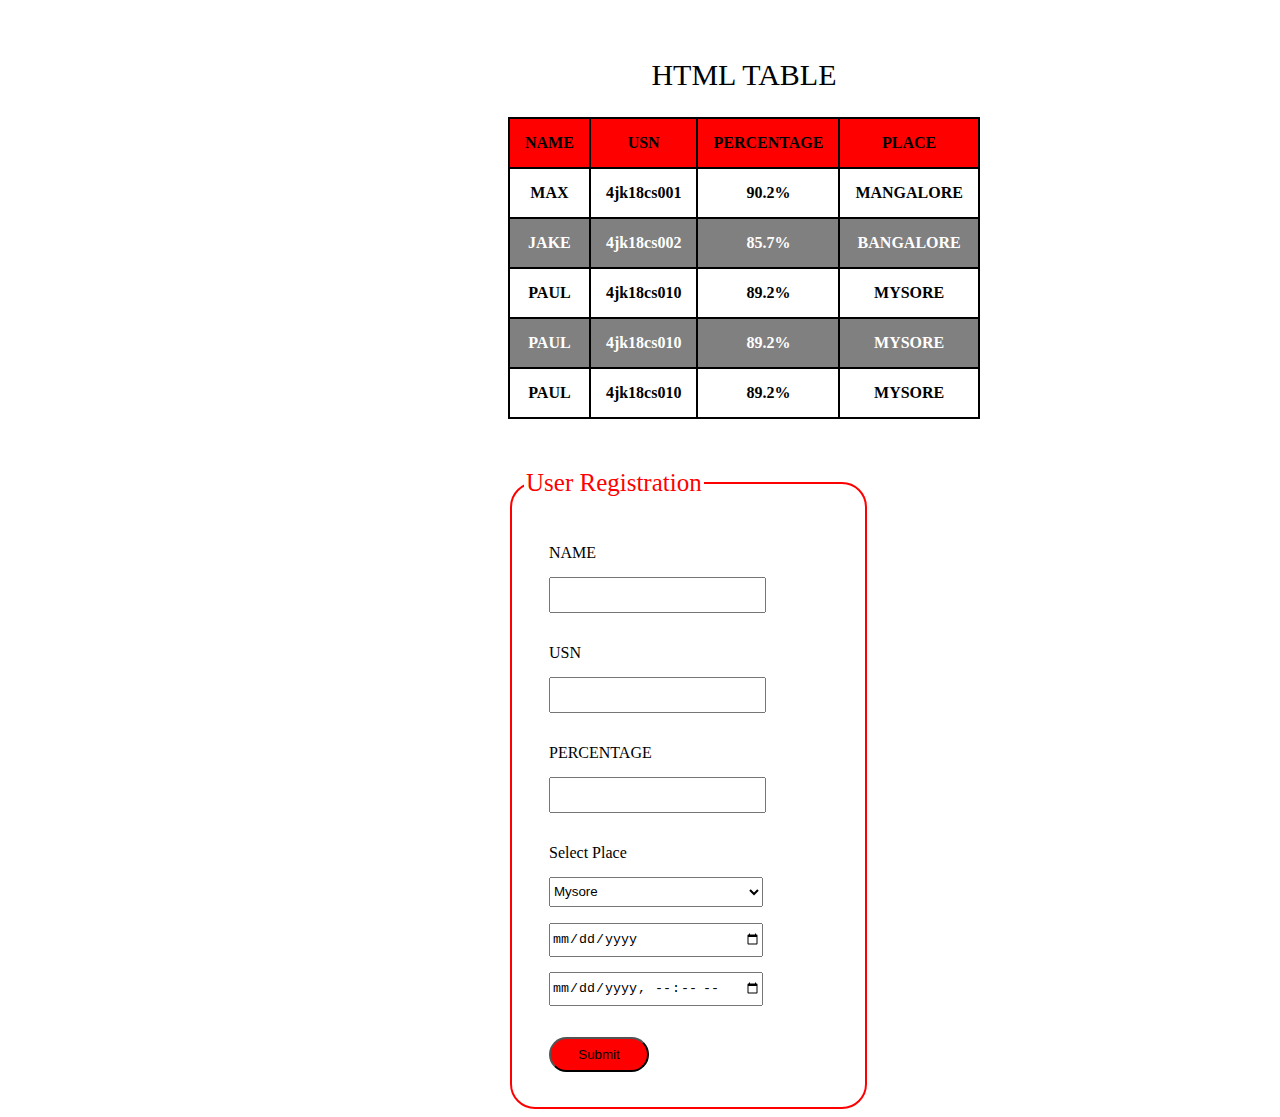
<file: table.html>
<!DOCTYPE html>
<html lang="en">

<head>
    <meta charset="UTF-8">
    <meta http-equiv="X-UA-Compatible" content="IE=edge">
    <meta name="viewport" content="width=device-width, initial-scale=1.0">
    <title>Tables & Forms</title>
    <link rel="stylesheet" href="css/table.css">
</head>

<body>
    <section>
        <table>
            <caption>HTML TABLE</caption>
            <thead>
                <th>NAME</th>
                <th>USN</th>
                <th>PERCENTAGE</th>
                <th>PLACE</th>
            </thead>
            <tr>
                <th>MAX</th>
                <th>4jk18cs001</th>
                <th>90.2%</th>
                <th>MANGALORE</th>
            </tr>
            <tr>
                <th>JAKE</th>
                <th>4jk18cs002</th>
                <th>85.7%</th>
                <th>BANGALORE</th>
            </tr>
            <tr>
                <th>PAUL</th>
                <th>4jk18cs010</th>
                <th>89.2%</th>
                <th>MYSORE</th>
            </tr>
            <tr>
                <th>PAUL</th>
                <th>4jk18cs010</th>
                <th>89.2%</th>
                <th>MYSORE</th>
            </tr>
            <tr>
                <th>PAUL</th>
                <th>4jk18cs010</th>
                <th>89.2%</th>
                <th>MYSORE</th>
            </tr>
        </table>
    </section>
    <section>
        <fieldset>
            <legend>User Registration</legend>
            <form action="">
                <p>
                    <label for="">NAME</label>
                    <input type="text">
                </p>
                <p>
                    <label for="">USN</label>
                    <input type="text">
                </p>
                <p>
                    <label for="">PERCENTAGE</label>
                    <input type="text">
                </p>
                <p>
                    <label for="">Select Place</label>
                    <select name="SelectPlace" id="select">
                        <optgroup label="Karnataka">
                            <option value="">Mysore</option>
                            <option value="">Bangalore</option>
                            <option value="">Mangalore</option>
                        </optgroup>
                        <option value="">Mumbai</option>
                        <option value="">Tamilnadu</option>
                        <option value="">Uttar Pradesh</option>
                    </select>
                </p>
                <p>
                    <input type="date">
                    <input type="datetime-local">
                </p>
                <button type="submit">Submit</button>
            </form>
        </fieldset>
    </section>
</body>

</html>
</file>
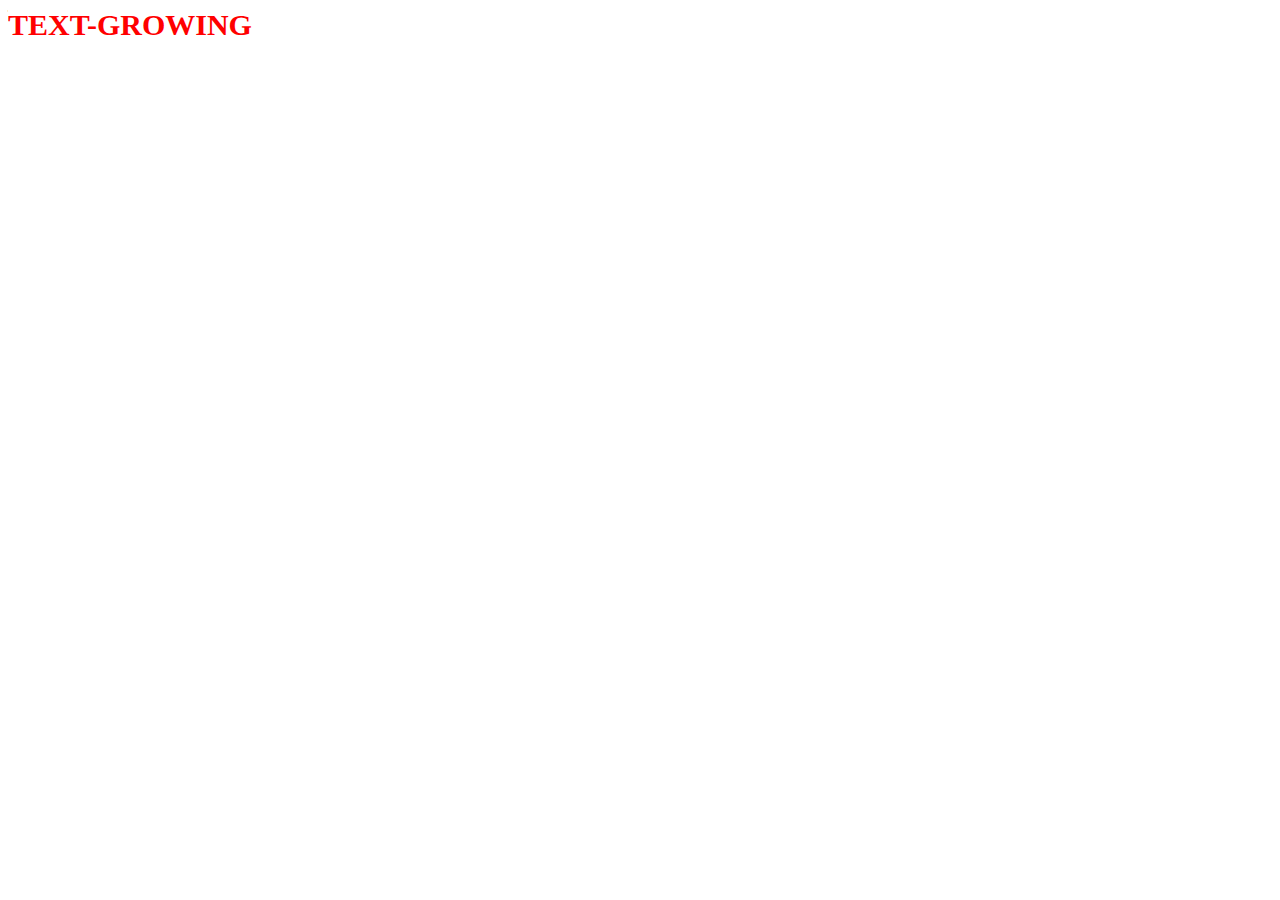
<file: text-growing.html>
<!DOCTYPE html>
<html lang="en">

<head>
    <meta charset="UTF-8">
    <meta http-equiv="X-UA-Compatible" content="IE=edge">
    <meta name="viewport" content="width=device-width, initial-scale=1.0">
    <title>Text-Growing</title>
</head>

<body>
    <div id="main-text"></div>
    <script>
        var font_size = 0, f = 1, t = "TEXT-GROWING", color;
        function expand() {
            if (f == 1)
                font_size += 5, color = "red";
            else
                font_size -= 5, color = "blue";

            document.getElementById("main-text").innerHTML = "<h1 style=\"font-size: " + font_size + "px ; margin:0; color : " + color + "\"><b> " + t + "</b></h1>";

            if (font_size == 50)
                f = 0, t = "TEXT-SHRINKING";
            if (font_size == 5)
                f = 1, t = "TEXT-GROWING";
            time_out();
        }
        function time_out() {
            setTimeout(expand, 100);
        }
        time_out();
    </script>
</body>

</html>
</file>
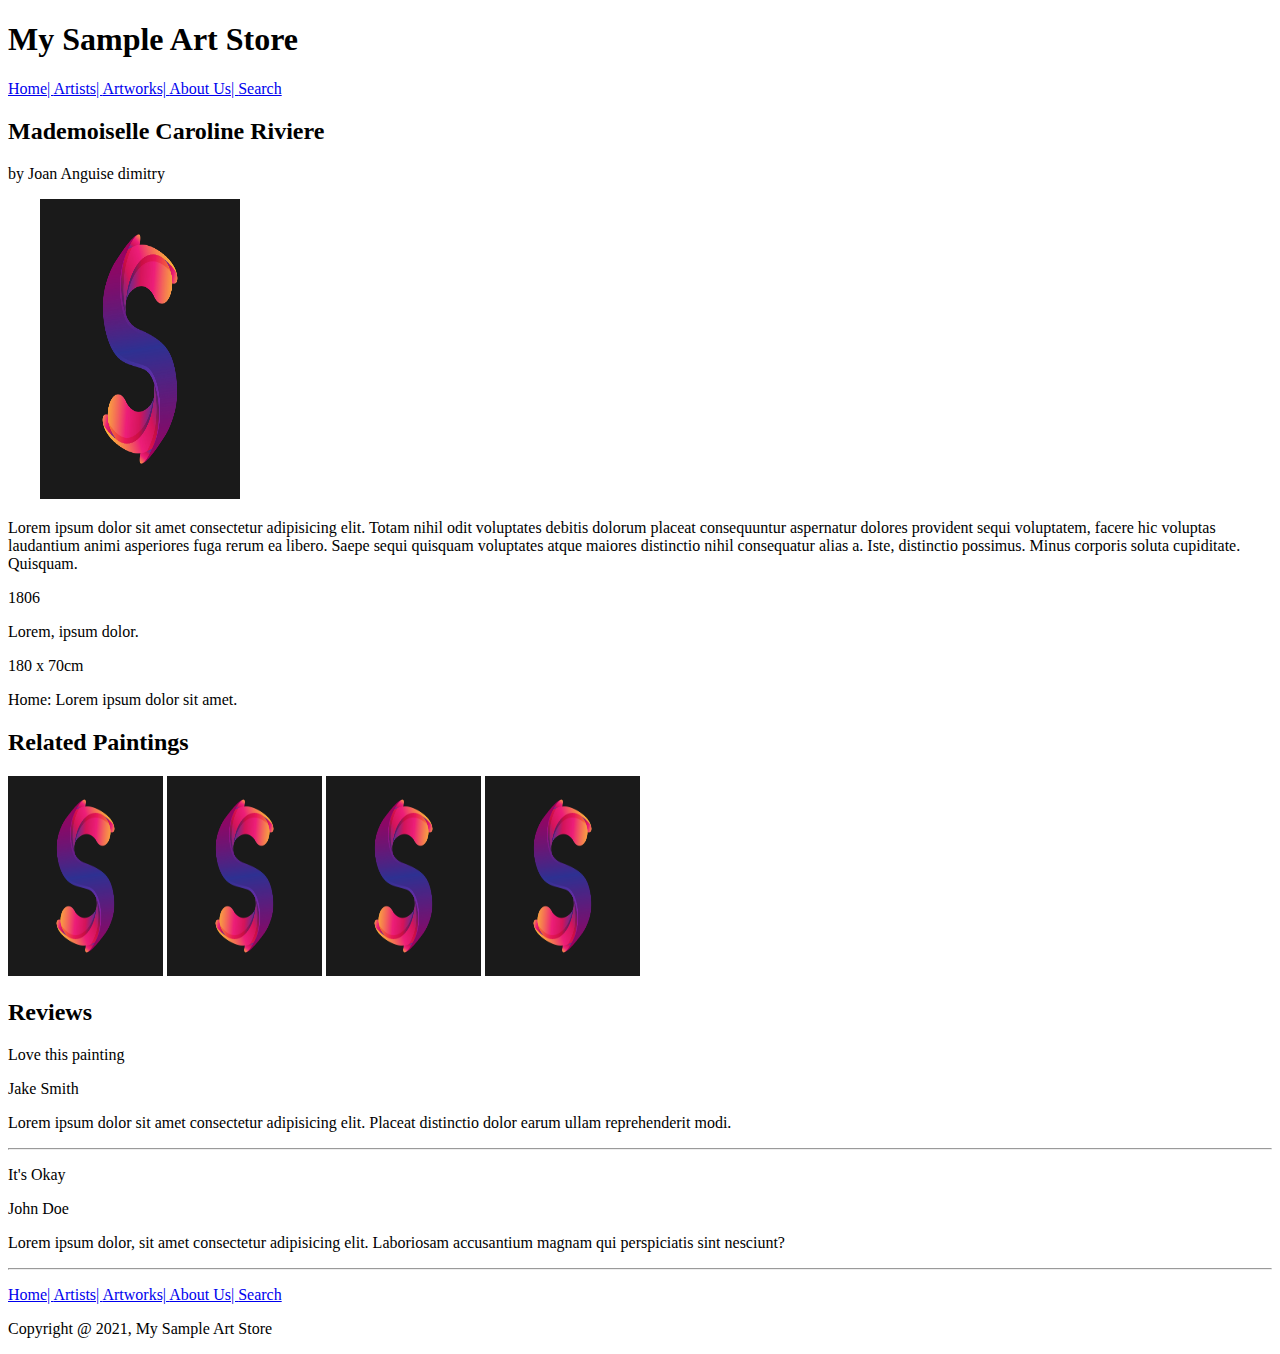
<file: third.html>
<!DOCTYPE html>
<html lang="en">

<head>
    <meta charset="UTF-8">
    <meta http-equiv="X-UA-Compatible" content="IE=edge">
    <meta name="viewport" content="width=device-width, initial-scale=1.0">
    <title>Art Store</title>
</head>

<body>
    <header>
        <h1>My Sample Art Store</h1>
        <nav>
                <p><a href="#">Home| </a><a href="#"> Artists| </a><a href="#"> Artworks| </a><a href="#"> About Us| </a><a href="#"> Search </a> </p>
           
        </nav>
    </header>

    <section>
        <h2>Mademoiselle Caroline Riviere</h2>
        <p>by Joan Anguise dimitry</p>

        &emsp;&emsp;<img src="images/s_logo.png" alt="logo_image" style="width: 200px;height: 300px;">
        <p>Lorem ipsum dolor sit amet consectetur adipisicing elit. Totam nihil odit voluptates debitis dolorum placeat consequuntur aspernatur dolores provident sequi voluptatem, facere hic voluptas laudantium animi asperiores fuga rerum ea libero. Saepe sequi quisquam voluptates atque maiores distinctio nihil consequatur alias a. Iste, distinctio possimus. Minus corporis soluta cupiditate. Quisquam.</p>

    </section>


       <p>1806</p>
       <p>Lorem, ipsum dolor.</p>
       <p>180 x 70cm</p>
       <p>Home: Lorem ipsum dolor sit amet.</p>


    <section>
        <h2>Related Paintings</h2>
        <img src="images/s_logo.png" alt="logo_image" style="width: 155px; height:200px ;">
        <img src="images/s_logo.png" alt="logo_image" style="width: 155px; height:200px ;">
        <img src="images/s_logo.png" alt="logo_image" style="width: 155px; height:200px ;">
        <img src="images/s_logo.png" alt="logo_image" style="width: 155px; height:200px ;">
        <h2>Reviews</h2>
        <p>Love this painting</p>
        <p>Jake Smith</p>
        <p>Lorem ipsum dolor sit amet consectetur adipisicing elit. Placeat distinctio dolor earum ullam reprehenderit modi.</p>
        <hr>
        <p>It's Okay</p>
        <p>John Doe</p>
        <p>Lorem ipsum dolor, sit amet consectetur adipisicing elit. Laboriosam accusantium magnam qui perspiciatis sint nesciunt?</p>

        <hr>
        <p><a href="#">Home| </a><a href="#"> Artists| </a><a href="#"> Artworks| </a><a href="#"> About Us| </a><a href="#">
                Search </a> </p>
                <p>Copyright @ 2021, My Sample Art Store</p>
    </section>

</body>

</html>
</file>
<file: portfolio/style.css>
/* @import url('https://fonts.googleapis.com/css2?family=Lobster&display=swap'); */
@import url('https://fonts.googleapis.com/css2?family=Roboto+Mono:wght@300;500&display=swap');


*{
    margin: 0;
    padding: 0;
    font-family: 'Roboto Mono', monospace;
}
nav{
    display: flex;
    justify-content:flex-end;
    position: sticky;
    top: 0;
    background: black;
}

 ul {
    list-style: none;
    margin: 35px;
}

a:hover{
    text-decoration: underline;
    color: blue;
}
ul li{
    display: inline;
    padding: 15px;
}
ul li a{
    text-decoration: none;
    font-size: 20px;
    color: white;

}


.main{
    margin: 35px;
    display: flex;
    border: 2px solid red;
    border-radius: 25px;
    width: 93%; 
    height: 500px;
    padding:10px;
}
#intro{
    margin: 50px;
}
section h1{
    text-align: center;
    font-size: 45px;
    margin: 35px;

}
.left{
    flex:1;
    /* border: 2px solid blue; */
}
.left img{
    width: 90%;
    height: 100%;
    border-radius: 25px;
    background-position: center;
    margin-left:5px;
}
.right{
    flex: 1;
    /* border: 2px solid green; */
    padding: 25px;
}
.right span{
    color: red;
}
.right h2{
    font-size: 35px;
}
.right p{
    padding: 8px;
    line-height: 35px;
    font-size: 15px;
}
.right #resume{
    background: black;
    width: 200px;
    height: 40px;
    margin-top: 20px;
    display: flex;
    justify-content: center;
    border-radius: 50px;
}

.right #resume:hover{
    background: grey;
    transition: 0.5s ease;
}
#resume a{
    color: white;
    text-decoration: none;
    text-align: center;
    margin-top: 7px;

}
.skills{
    display: flex;
}

.skill-left{
    flex:1;
    margin:25px 25px 25px 150px;

}
.skill-left h2{
    margin-bottom: 25px;
    font-size: 30px;
}
.skill-left p{
    line-height: 30px;
}

.skill-right{
    flex:1;
    margin:25px 25px 25px 250px;

}

.skill-right li{
    line-height: 50px;
    font-size: 25px;
}

.achiv{
    margin: 50px;
}
.achiv li{
    padding: 20px;
}
.achiv p{
    line-height: 30px;
}

.projects{
    margin: 50px;
}
.projects li{
    padding: 20px;
}

 hr{
    width: 9%;
    margin-left: auto;
    margin-right: auto;
}

footer{
    height: 600px;
}
footer h1{
    font-size: 45px;
    text-align: center;
}

footer h2{
    margin-top: 35px;
    font-size: 35px;
    text-align: center;
}

.footer-ele{
    margin-top: 50px;
}

.footer-ele li{

    margin-left: 200px;
    padding: 15px;
}

.footer-ele li a{
    text-decoration: none;
}
</file>
<file: css/assignment1.css>
*{
    margin: 0;
    padding: 0;
}

article{
    margin-left: 500px;
    margin-top: 100px;
    height: 850px;
    width: 750px;
    padding: 50px;
    background-color: rgb(240, 240, 240);
    border-radius: 20px;
}
article > h2{
    border-bottom: 1px solid grey;
    padding: 20px;
    margin: -30px;
    font-size: 30px;
}
article > div{
    width: inherit;
    padding: 15px;
    margin-top: 30px;
    border-bottom: 2px solid grey;
}
article > div a{
    padding: 10px;
    background-color: gray;
    color: white;
    border-radius: 10px;
}
article > div a:hover{
    border: 2px solid grey;
    transition: all 0.3s ease-in;
    color: black;
    background-color: white;
}
article > div >figure > img{
    width: 200px;
    height: 200px;
    float: left;
    border-radius: 25px;
}
.side-right {
    margin-left: 200px;
    height: 195px;
}
.side-right h3{
    padding-left: 25px;
    margin-top: 15px;
}
.side-right p{
    margin-top: 25px;
    padding-left: 25px;
    line-height: 20px;
    text-align: justify;
}
a{
    float: right;
    margin-top: -50px;
    margin-right: 15px;
    text-decoration: none;
}
footer{
    border-top: 2px solid black;
    margin-top: 30px;
    height: 200px;
    padding: 30px;
}
footer .left{
    float: left;
}
footer .left h4{
    margin-bottom: 15px;
    font-size: 20px;
    padding-left: 5px;
}
footer .left ul li{
    display: inline;
}
footer .left img{
    width: 50px;
    height: 50px;
    padding: 5px;
    border-radius: 15px;
}
footer .right{
    margin-left: 400px;
}
footer .right h4{
    margin-bottom: 15px;
    font-size: 20px;
}
footer .right p{
    line-height: 30px;
    text-align: justify;
}
</file>
<file: css/calculator.css>
@import url('https://fonts.googleapis.com/css2?family=Roboto+Mono&display=swap');
*{
    font-family: 'Roboto Mono', monospace;
}
h1{
    color: black;
    text-align: center;
    font-size: 25px;
}
.container{
    margin: 0;
}
.calc-container{
    padding: 20px;
    background: #ddded9;
    width: 350px;
    border-radius: 20px;
    box-shadow: 10px 10px 5px #888888;	 
    margin: 100px auto;
}

#box{
    width: 100%;
    height: 40px;
    border: 1px solid black;
    background: #eef1e1; 
    font-size: 30px;
    text-align: right;
    color: black;
    margin: 0 auto;
    
}

.btn-container {
    margin: 20px 5px;
    background: #f8f1e6;
    width: 100%;
    border-radius: 10px;
}

.row{
    margin-left: 48px;
}
.btn {
    height: 40px;
    width: 40px;
    padding: 10px; 
    background: #291616; 
    color: #fff; 
    border: none;
    margin: 8px; 
    font-size: 15px;    
    border-radius: 5px;
}

.btn:hover {
    background-color: #000
}

.btn:active {
    background-color: #000;
    box-shadow: 0 5px #666;
    transform: translateY(2px);
}

.solvebtn {
    width:100px;
    background: #085d08;
}

.solvebtn:hover {
    background-color: #013e01;
}

.solvebtn:active {
    background-color: #013e01;
    box-shadow: 0 5px #666;
    transform: translateY(2px);
}
.cbtn {
    background: rgba(255, 81, 0, 0.918); 
}
.cbtn:hover {
    background-color: #b70505
}

.cbtn:active {
    background-color: #b70505;
    box-shadow: 0 5px #666;
    transform: translateY(2px);
}
</file>
<file: css/grid.css>
*{
    margin: 0;
    padding: 0;
}
header{
    background-color: cadetblue;
    text-align: center;
    height: 50px;
    width: 100%;
}
nav{
    background-color:beige;
    width: 180px;
    height: 100vh;
    float: left;
}
nav > ul > li{
    padding: 15px;

}
nav > ul > li > a{
    font-size: 20px;
    /* list-style: none; */
    text-decoration: none;
}
.main{
    /* margin-left: 300px; */
    display: grid;
    grid: inherit;
}
.main h2{
    text-align: center;
    color: red;
    margin: 25px;
    font-size: 2rem;
}
.main figure{
    border: 2px solid red;
    border-radius: 20px;
    padding: 20px;
    width: 450px;
    height: 270px;
    margin-bottom: 20px;
    clear: left;
    margin-left: 15px;
}
.main figure img{
    width: 100%;
    height: 250px;
    border-radius: 20px;
}
.main figure figcaption{
    text-align: center;
    font-size: 1.5rem;
}
.main p{
    padding: 20px;
    line-height: 25px;
}
</file>
<file: css/second.css>
*{
    margin: 0;
    padding: 0;
    font-family: sans-serif;
}

body{
    
    background-color: #e8eaf6;
}

header{
    margin: 10px;
    height: 100px;
    
}

header .head-1{
    padding:15px;
    background-color: #1a237e;
    color: white;
}

.head-1 h1{
    font-size: 55px;
}

nav ul{
    list-style: none;
    display: flex;
    flex:1;
    /* padding: 15px; */
    background-color: #3f51b5;
}

nav ul li{
    padding: 5px;
}

nav ul li a{
    color: white;
    font-size: 30px;
}

nav ul li a:hover{
    background-color: red;
}

.img-section{
    margin-top: 100px;
    margin-left: 15px;
}

.img-section h1{
    font-size: 45px;
    background-color: #c5cae9;
}

.img-section p{
    font-size: 35px;
    padding: 15px;
}

.purple-color{
    background-color: #c5cae9;

}

.rel-topics{
    margin-top: 50px;
    margin-left: 15px;
}

.rel-topics h2{
    font-size: 50px;
    padding: 15px;
}

.reviews h2{
    font-size: 50px;
    margin-left: 15px;
}

.reviews p{
    margin: 20px;
    font-size: 35px;
}

footer p{
    padding: 15px;
    font-size: 35px;
}

footer #link{
    padding-left: 15px;
}
</file>
<file: css/sq_cu.css>
@import url('https://fonts.googleapis.com/css2?family=Roboto+Mono&display=swap');

*{
    font-family: 'Roboto Mono', monospace;
}
table{
    margin:100px auto;
    border: 2px solid black;
    padding: 15px;
    border-radius: 15px;
    width: 450px;
    background: rgb(238, 235, 235);
    text-align: center;
}
table h3{
    text-align: center;
    font-size: 15px;
}
table td{
    border-bottom: 1px solid red;
    font-size: 20px;
    padding: 5px;
}
</file>
<file: css/table.css>
section{
    padding-top: 50px;
   margin-left: 500px;
}

table{
    border: 2px solid black;
    width: 200px;
    height: 200px;
    border-collapse: collapse;
    cursor: pointer;
}
table caption{
    margin-bottom: 25px;
    font-size: 30px;
}
table thead{
    background-color: red;
    color: black;
}
table thead:hover{
    background-color: rgb(255, 255, 255);
}
table th{
    border: 2px solid black;
    padding: 15px;
    
}
table tr:nth-child(even){
    background-color: grey;
    color: white;
}
table tr:hover{
    background-color: rgb(173, 173, 173);
}

fieldset{
    width: 43%;
    border: 2px solid red;
    border-radius: 25px;
}

form {
    padding: 25px;
}
label{
    display: flex;
    align-items: center;
    padding-bottom: 15px;
  
}
legend{
    color: red;
    font-weight: 500;
    font-size: 25px;
}
input{
    width: 75%;
    margin-bottom: 15px;
    height: 30px;
}

#select{
    height: 30px;
    width: 77%;
}

button{
    border-radius: 25px;
    width: 100px;
    height: 35px;
    background-color: red;
    color: black;
    cursor: pointer;
}
</file>
